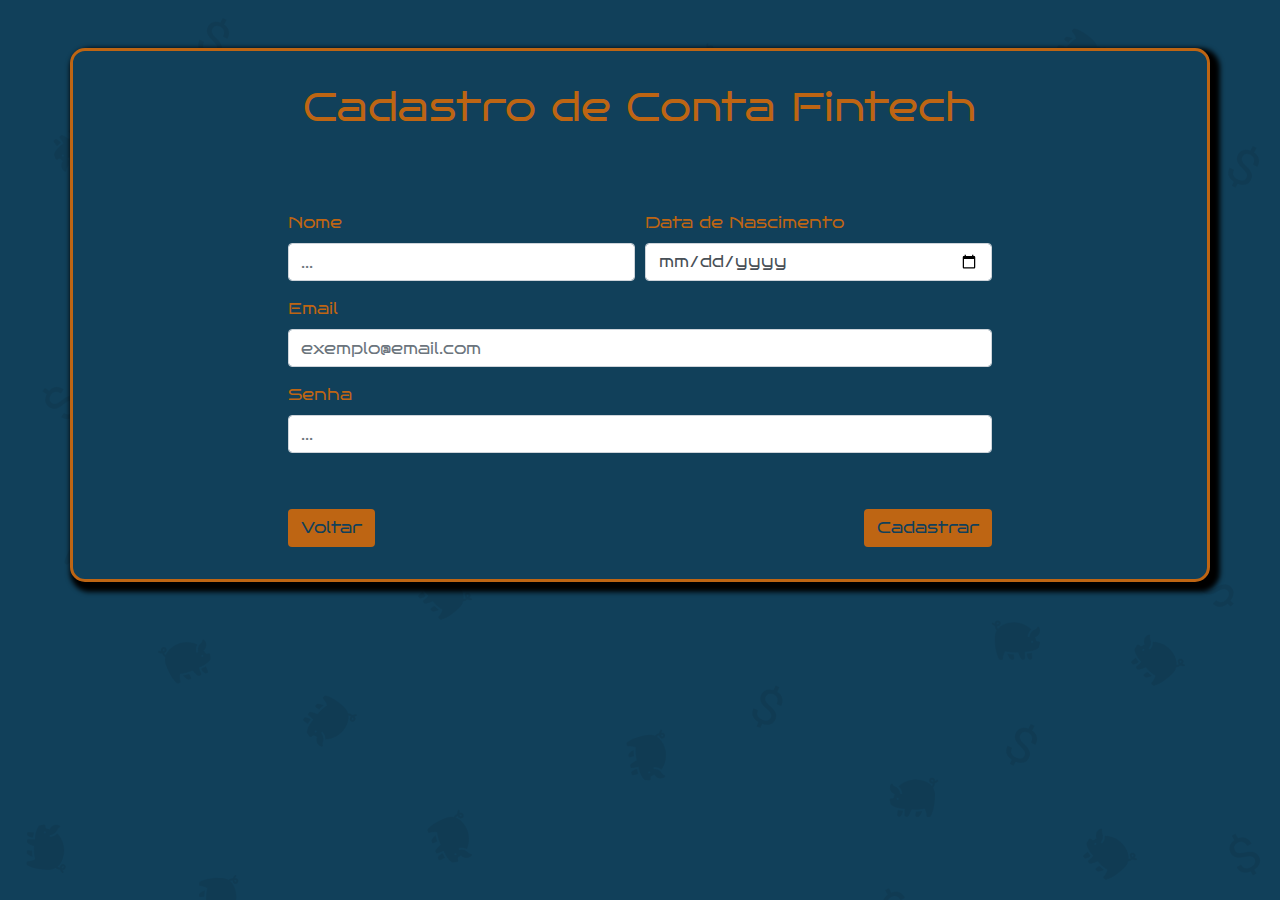
<file: View/assets/pages/cadastro.html>
<!DOCTYPE html>
<html lang="pt-BR">
<head>
    <meta charset="UTF-8">
    <meta name="viewport" content="width=device-width, initial-scale=1.0">
    <title>Carteira Digital</title>
    <link href="https://stackpath.bootstrapcdn.com/bootstrap/4.5.2/css/bootstrap.min.css" rel="stylesheet">
    <link rel="preconnect" href="https://fonts.googleapis.com">
    <link rel="preconnect" href="https://fonts.gstatic.com" crossorigin>
    <link href="https://fonts.googleapis.com/css2?family=Bruno+Ace&display=swap" rel="stylesheet">
    <link rel="stylesheet" href="https://cdnjs.cloudflare.com/ajax/libs/font-awesome/6.5.2/css/all.min.css" integrity="sha512-SnH5WK+bZxgPHs44uWIX+LLJAJ9/2PkPKZ5QiAj6Ta86w+fsb2TkcmfRyVX3pBnMFcV7oQPJkl9QevSCWr3W6A==" crossorigin="anonymous" referrerpolicy="no-referrer" />
    <link rel="stylesheet" href="/View/assets/css/styleCadastro.css">
</head>

<body>
    <div class="container quadroCadastro">
        <div class="row justify-content-center">
            <div class="col-md-8">
                <h2 class="text-center tituloMobile">Cadastro de Conta Fintech</h2>
                <h1 class="text-center tituloDesk">Cadastro de Conta Fintech</h1>
                <form>
                    <div class="form-row">
                        <div class="form-group col-md-6">
                            <label for="nome" class="info">Nome</label>
                            <input type="text" class="form-control" id="nome" placeholder="..." required>
                        </div>
                        <div class="form-group col-md-6">
                            <label for="documento" class="info">Data de Nascimento</label>
                            <input type="date" class="form-control" id="documento" placeholder="DD/MM/AA" required>
                        </div>
                    </div>
                    <div class="form-group">
                        <label for="email" class="info">Email</label>
                        <input type="email" class="form-control" id="email" placeholder="exemplo@email.com">
                    </div>
                    <div class="form-group">
                        <label for="senha" class="info">Senha</label>
                        <input type="password" class="form-control" id="senha" placeholder="..." required>
                    </div>
                    
                    <div class="d-flex justify-content-between mt-4">
                        <button type="button" class="btn botao" onclick="voltar()">Voltar</button>
                        <button type="submit" class="btn botao">Cadastrar</button>
                    </div>
                </form>
            </div>
        </div>
    </div>

<script src="https://code.jquery.com/jquery-3.5.1.slim.min.js"></script>
<script src="https://cdn.jsdelivr.net/npm/@popperjs/core@2.5.2/dist/umd/popper.min.js"></script>
<script src="https://stackpath.bootstrapcdn.com/bootstrap/4.5.2/js/bootstrap.min.js"></script>
<script src="/View/assets/js/cadastro.js" defer></script>
</body>
</html>
</file>
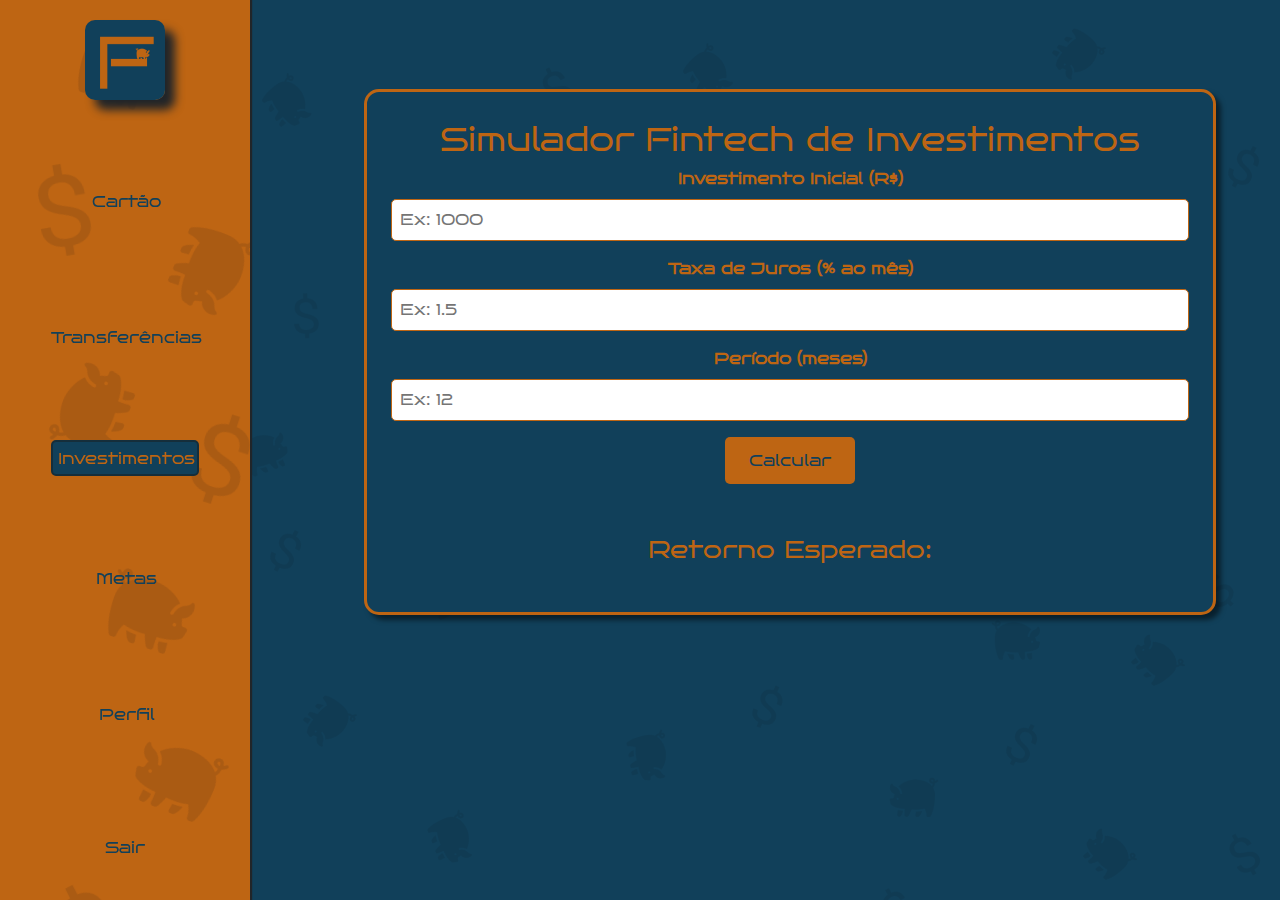
<file: View/assets/pages/investimentos.html>
<!DOCTYPE html>
<html lang="pt-BR">
<head>
    <meta charset="UTF-8">
    <meta name="viewport" content="width=device-width, initial-scale=1.0">
    <title>Investimentos</title>
    <link rel="stylesheet" href="/View/assets/css/bootstrap.min.css">
    <link rel="stylesheet" href="/View/assets/css/styleNav.css">
    <link rel="preconnect" href="https://fonts.googleapis.com">
    <link rel="preconnect" href="https://fonts.gstatic.com" crossorigin>
    <link href="https://fonts.googleapis.com/css2?family=Bruno+Ace&display=swap" rel="stylesheet">
    <link rel="stylesheet" href="https://cdnjs.cloudflare.com/ajax/libs/font-awesome/6.5.2/css/all.min.css" integrity="sha512-SnH5WK+bZxgPHs44uWIX+LLJAJ9/2PkPKZ5QiAj6Ta86w+fsb2TkcmfRyVX3pBnMFcV7oQPJkl9QevSCWr3W6A==" crossorigin="anonymous" referrerpolicy="no-referrer" />
    <link rel="stylesheet" href="/View/assets/css/styleInvestimentos.css">

    <body>

        <header>
            <div class="desktop">
                <nav class="navbar">
                    <img class="logofin img-fluid" src="/View/assets/images/Logo2.png" alt="Logo Fintech">
                    <div class="nav-item">
                        <a class="nav-link" aria-current="page" href="cartao.html" data-page="cartao"> <i class="fa-regular fa-credit-card icones"></i> Cartão</a>
                    </div>
                    <div class="nav-item">
                        <a class="nav-link" href="transferencias.html" data-page="transferencias"><i class="fa-solid fa-money-bill-transfer icones"></i> Transferências</a>
                    </div>
                    <div class="active">
                        <a class="nav-link" href="investimentos.html" data-page="investimentos"><i class="fa-solid fa-money-bill-trend-up icones"></i> Investimentos</a>
                    </div>
                    <div class="nav-item">
                        <a class="nav-link" href="metas.html" data-page="metas"> <i class="fa-solid fa-piggy-bank icones"></i> Metas</a>
                    </div>
                    <div class="nav-item">
                        <a class="nav-link" href="perfil.html" data-page="perfil"><i class="fa-solid fa-user icones"></i> Perfil</a>
                    </div>
                    <div class="nav-item">
                        <a class="nav-link">Sair</a>
                    </div>
                </nav>
            </div>
    
            <div class="mobile">
                <a class="btn menuSandu" data-bs-toggle="offcanvas" href="#offcanvasExample" role="button" aria-controls="offcanvasExample">
                    <i class="fa-solid fa-bars"></i>
                </a>
                <img class="img-fluid logoMobile" src="/View/assets/images/Logo2.png" alt="Logo Fintech">
                  <div class="offcanvas offcanvas-start navMobile" tabindex="-1" id="offcanvasExample" aria-labelledby="offcanvasExampleLabel">
                    <div class="offcanvas-header">
                    <img class="logofin img-fluid" src="/View/assets/images/Logo2.png" alt="Logo Fintech">
                      <button type="button" class="btn-close" data-bs-dismiss="offcanvas" aria-label="Close"></button>
                    </div>
                    <div class="offcanvas-body">
                        <div>
                        <div class="nav-item itemMobile">
                            <a class="nav-link" aria-current="page" href="cartao.html" data-page="cartao"> <i class="fa-regular fa-credit-card icones"></i> Cartão</a>
                        </div>
                        <div class="nav-item itemMobile">
                            <a class="nav-link" href="transferencias.html" data-page="transferencias"><i class="fa-solid fa-money-bill-transfer icones"></i> Transferências</a>
                        </div>
                        <div class="active itemMobile">
                            <a class="nav-link" href="investimentos.html" data-page="investimentos"><i class="fa-solid fa-money-bill-trend-up icones"></i> Investimentos</a>
                        </div>
                        <div class="nav-item itemMobile">
                            <a class="nav-link" href="metas.html" data-page="metas"> <i class="fa-solid fa-piggy-bank icones"></i> Metas</a>
                        </div>
                        <div class="nav-item itemMobile">
                            <a class="nav-link" href="perfil.html" data-page="perfil"><i class="fa-solid fa-user icones"></i> Perfil</a>
                        </div>
                        <div class="nav-item">
                            <a class="nav-link">Sair</a>
                        </div>
                      </div>
                    </div>
                  </div>
            </div>
        </header>

        <div class="conteudo"> 
            <div class="simulador-container">
            <h2>Simulador Fintech de Investimentos</h2>
            <form id="simulador-form">
                <label for="investimento">Investimento Inicial (R$)</label>
                <input type="number" id="investimento" placeholder="Ex: 1000" required>
    
                <label for="taxa-juros">Taxa de Juros (% ao mês)</label>
                <input type="number" id="taxa-juros" placeholder="Ex: 1.5" required>
    
                <label for="periodo">Período (meses)</label>
                <input type="number" id="periodo" placeholder="Ex: 12" required>
    
                <button type="button" onclick="calcularInvestimento()">Calcular</button>
            </form>
            <div id="resultado" class="resultado">
                <p>Retorno Esperado:  <span id="valor-final"></span></p>
            </div>
        </div>
        
    <script src="/View/assets/js/investimentos.js" defer></script></div>
    <script src="/View/assets/js/bootstrap.bundle.min.js"> </script>
    </body>
    
    </html>
</file>
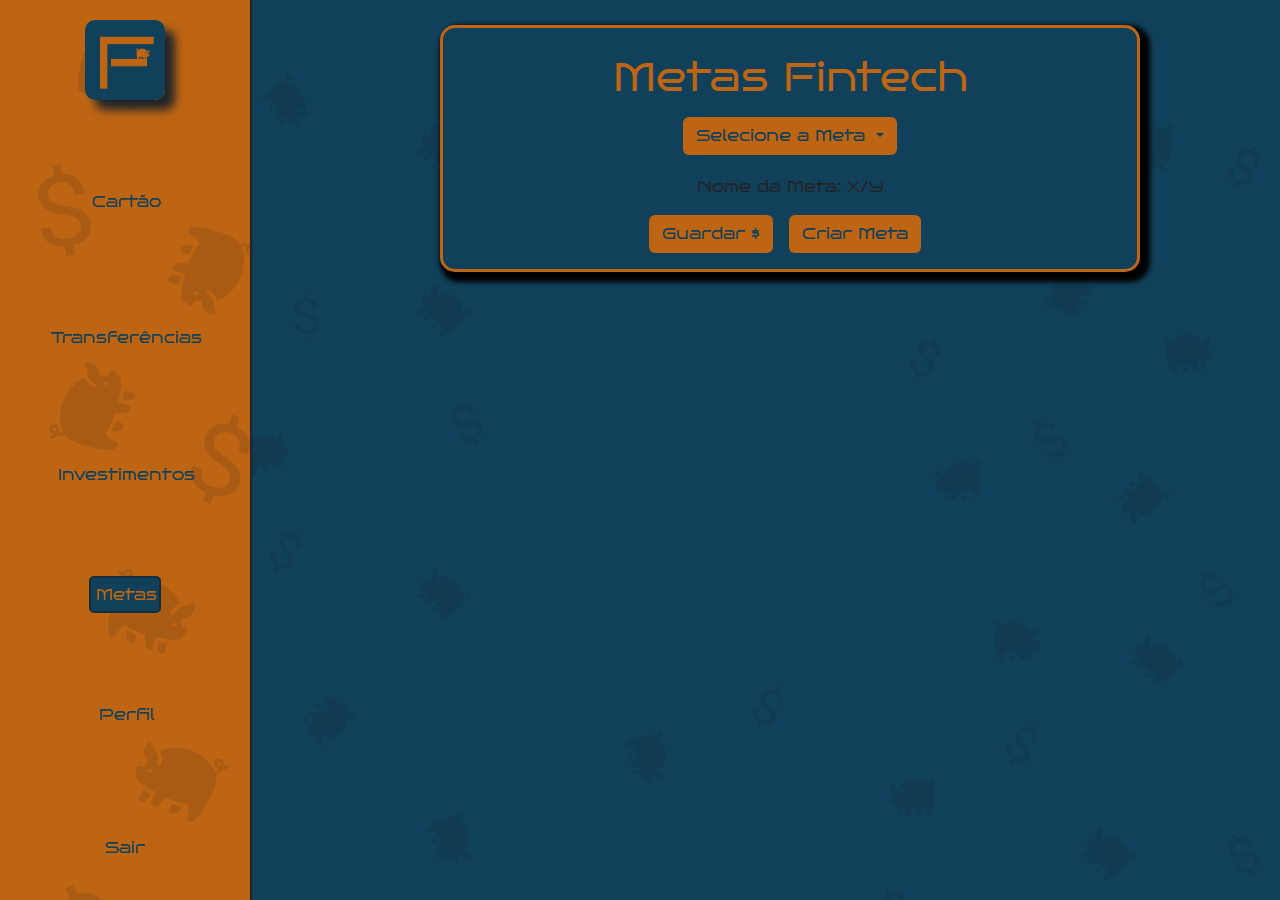
<file: View/assets/pages/metas.html>
<!DOCTYPE html>
<html lang="pt-BR">
<head>
    <meta charset="UTF-8">
    <meta name="viewport" content="width=device-width, initial-scale=1.0">
    <title>Carteira Digital</title>
    <link rel="stylesheet" href="/View/assets/css/bootstrap.min.css">
    <link rel="stylesheet" href="/View/assets/css/styleNav.css">
    <link rel="preconnect" href="https://fonts.googleapis.com">
    <link rel="preconnect" href="https://fonts.gstatic.com" crossorigin>
    <link href="https://fonts.googleapis.com/css2?family=Bruno+Ace&display=swap" rel="stylesheet">
    <link rel="stylesheet" href="https://cdnjs.cloudflare.com/ajax/libs/font-awesome/6.5.2/css/all.min.css" integrity="sha512-SnH5WK+bZxgPHs44uWIX+LLJAJ9/2PkPKZ5QiAj6Ta86w+fsb2TkcmfRyVX3pBnMFcV7oQPJkl9QevSCWr3W6A==" crossorigin="anonymous" referrerpolicy="no-referrer" />
    <link rel="stylesheet" href="/View/assets/css/styleMetas.css">
</head>


<body>
    <header>
        <div class="desktop">
            <nav class="navbar">
                <img class="logofin img-fluid" src="/View/assets/images/Logo2.png" alt="Logo Fintech">
                <div class="nav-item">
                    <a class="nav-link" aria-current="page" href="cartao.html" data-page="cartao"> <i class="fa-regular fa-credit-card icones"></i> Cartão</a>
                </div>
                <div class="nav-item">
                    <a class="nav-link" href="transferencias.html" data-page="transferencias"><i class="fa-solid fa-money-bill-transfer icones"></i> Transferências</a>
                </div>
                <div class="nav-item">
                    <a class="nav-link" href="investimentos.html" data-page="investimentos"><i class="fa-solid fa-money-bill-trend-up icones"></i> Investimentos</a>
                </div>
                <div class="active">
                    <a class="nav-link" href="metas.html" data-page="metas"> <i class="fa-solid fa-piggy-bank icones"></i> Metas</a>
                </div>
                <div class="nav-item">
                    <a class="nav-link" href="perfil.html" data-page="perfil"><i class="fa-solid fa-user icones"></i> Perfil</a>
                </div>
                <div class="nav-item">
                    <a class="nav-link">Sair</a>
                </div>
            </nav>
        </div>

        <div class="mobile">
            <a class="btn menuSandu" data-bs-toggle="offcanvas" href="#offcanvasExample" role="button" aria-controls="offcanvasExample">
                <i class="fa-solid fa-bars"></i>
            </a>
            <img class="img-fluid logoMobile" src="/View/assets/images/Logo2.png" alt="Logo Fintech">
              <div class="offcanvas offcanvas-start navMobile" tabindex="-1" id="offcanvasExample" aria-labelledby="offcanvasExampleLabel">
                <div class="offcanvas-header">
                <img class="logofin img-fluid" src="/View/assets/images/Logo2.png" alt="Logo Fintech">
                  <button type="button" class="btn-close" data-bs-dismiss="offcanvas" aria-label="Close"></button>
                </div>
                <div class="offcanvas-body">
                    <div>
                    <div class="nav-item itemMobile">
                        <a class="nav-link" aria-current="page" href="cartao.html" data-page="cartao"> <i class="fa-regular fa-credit-card icones"></i> Cartão</a>
                    </div>
                    <div class="nav-item itemMobile">
                        <a class="nav-link" href="transferencias.html" data-page="transferencias"><i class="fa-solid fa-money-bill-transfer icones"></i> Transferências</a>
                    </div>
                    <div class="nav-item itemMobile">
                        <a class="nav-link" href="investimentos.html" data-page="investimentos"><i class="fa-solid fa-money-bill-trend-up icones"></i> Investimentos</a>
                    </div>
                    <div class="active itemMobile">
                        <a class="nav-link" href="metas.html" data-page="metas"> <i class="fa-solid fa-piggy-bank icones"></i> Metas</a>
                    </div>
                    <div class="nav-item itemMobile">
                        <a class="nav-link" href="perfil.html" data-page="perfil"><i class="fa-solid fa-user icones"></i> Perfil</a>
                    </div>
                    <div class="nav-item">
                        <a class="nav-link">Sair</a>
                    </div>
                  </div>
                </div>
              </div>
        </div>
    </header>

    <div class="conteudo">
        <div class="container-fluid d-flex justify-content-center align-items-center">
            <div class="goal-container text-center container-fluid">
                <!-- Título -->
                <h1 class="mb-3 titulo">Metas Fintech</h1>
        
                <!-- Dropdown de Metas -->
                <div class="dropdown mb-3">
                    <button class="btn botaoPadrao dropdown-toggle" type="button" id="metaDropdown" data-bs-toggle="dropdown" aria-expanded="false">
                        Selecione a Meta
                    </button>
                    <ul class="dropdown-menu menuMeta" aria-labelledby="metaDropdown" id="metaList">
                        <!-- Itens de meta adicionados dinamicamente -->
                    </ul>
                </div>
        
                <!-- Espaço para a Imagem -->
                <div class="goal-image" id="goalImageContainer"></div>
        
                <!-- Meta Atual -->
                <div class="metaNum">
                    <p id="goalStatus">Nome da Meta: X/Y</p>
                </div>
        
                <!-- Botão Guardar $ (abre o modal) -->
                <button class="btn botaoPadrao botaoInf" data-bs-toggle="modal" data-bs-target="#addMoneyModal">Guardar $</button>
        
                <!-- Botão Criar Meta (abre o modal) -->
                <button class="btn botaoPadrao botaoInf" data-bs-toggle="modal" data-bs-target="#createGoalModal">Criar Meta</button>
            </div>
        </div>
        
        <!-- Modal para Adicionar Dinheiro -->
        <div class="modal fade" id="addMoneyModal" tabindex="-1" aria-labelledby="addMoneyModalLabel" aria-hidden="true">
            <div class="modal-dialog">
                <div class="modal-content">
                    <div class="modal-header">
                        <h5 class="modal-title" id="addMoneyModalLabel">Adicionar Valor</h5>
                        <button type="button" class="btn-close" data-bs-dismiss="modal" aria-label="Close"></button>
                    </div>
                    <div class="modal-body">
                        <input type="number" class="form-control" id="addAmount" placeholder="Digite o valor" min="0">
                    </div>
                    <div class="modal-footer">
                        <button type="button" class="btn botaoPadrao" onclick="addMoney()">Adicionar</button>
                        <button type="button" class="btn botaoPadrao" data-bs-dismiss="modal">Fechar</button>
                    </div>
                </div>
            </div>
        </div>
        
        <!-- Modal para Criar Meta -->
        <div class="modal fade" id="createGoalModal" tabindex="-1" aria-labelledby="createGoalModalLabel" aria-hidden="true">
            <div class="modal-dialog">
                <div class="modal-content">
                    <div class="modal-header">
                        <h5 class="modal-title" id="createGoalModalLabel">Criar Meta</h5>
                        <button type="button" class="btn-close" data-bs-dismiss="modal" aria-label="Close"></button>
                    </div>
                    <div class="modal-body">
                        <input type="text" class="form-control mb-3" id="goalName" placeholder="Nome da Meta">
                        <input type="number" class="form-control" id="goalValue" placeholder="Valor da Meta" min="1">
                    </div>
                    <div class="modal-footer">
                        <button type="button" class="btn botaoPadrao" onclick="createGoal()">Criar</button>
                        <button type="button" class="btn botaoPadrao" data-bs-dismiss="modal">Fechar</button>
                    </div>
                </div>
            </div>
        </div>
    </div>

    <div class="modal fade" id="notificationModal" tabindex="-1" aria-labelledby="notificationModalLabel" aria-hidden="true">
        <div class="modal-dialog">
            <div class="modal-content">
                <div class="modal-header">
                    <h5 class="modal-title" id="notificationModalLabel">Notificação</h5>
                    <button type="button" class="btn-close" data-bs-dismiss="modal" aria-label="Close"></button>
                </div>
                <div class="modal-body metacriada">
                    Meta Criada!
                </div>
                <div class="modal-footer">
                    <button type="button" class="btn botaoPadrao" data-bs-dismiss="modal">Fechar</button>
                </div>
            </div>
        </div>
    </div>

    <div class="modal fade" id="goalCompletedModal" tabindex="-1" aria-labelledby="goalCompletedModalLabel" aria-hidden="true">
        <div class="modal-dialog">
            <div class="modal-content">
                <div class="modal-header">
                    <h5 class="modal-title" id="goalCompletedModalLabel">Parabéns!</h5>
                    <button type="button" class="btn-close" data-bs-dismiss="modal" aria-label="Close"></button>
                </div>
                <div class="modal-body sucesso">
                    Parabéns! Você concluiu a Meta!!!!! 
                </div>
                <div class="modal-footer">
                    <button type="button" class="btn botaoPadrao" onclick="concludeGoal()">Concluir Meta</button>
                </div>
            </div>
        </div>
    </div>




<script src="/View/assets/js/bootstrap.bundle.min.js" defer></script>
<script src="/View/assets/js/meta.js"></script>
</body>

</html>
</file>
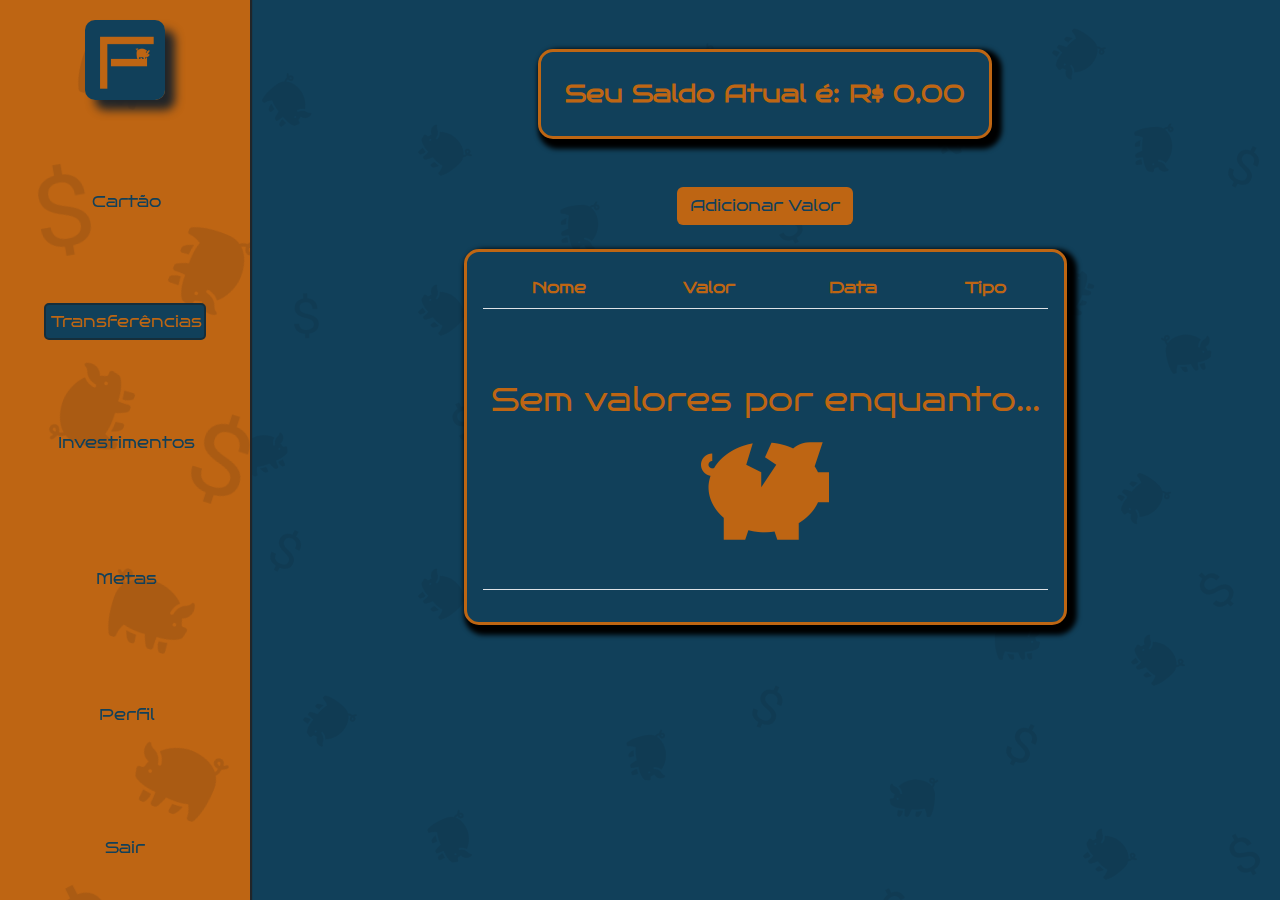
<file: View/assets/pages/transferencias.html>
<!DOCTYPE html>
<html lang="pt-BR">
<head>
    <meta charset="UTF-8">
    <meta name="viewport" content="width=device-width, initial-scale=1.0">
    <title>Carteira Digital</title>
    <link rel="stylesheet" href="/View/assets/css/bootstrap.min.css">
    <link rel="stylesheet" href="/View/assets/css/styleNav.css">
    <link rel="preconnect" href="https://fonts.googleapis.com">
    <link rel="preconnect" href="https://fonts.gstatic.com" crossorigin>
    <link href="https://fonts.googleapis.com/css2?family=Bruno+Ace&display=swap" rel="stylesheet">
    <link rel="stylesheet" href="https://cdnjs.cloudflare.com/ajax/libs/font-awesome/6.5.2/css/all.min.css" integrity="sha512-SnH5WK+bZxgPHs44uWIX+LLJAJ9/2PkPKZ5QiAj6Ta86w+fsb2TkcmfRyVX3pBnMFcV7oQPJkl9QevSCWr3W6A==" crossorigin="anonymous" referrerpolicy="no-referrer" />
    <link rel="stylesheet" href="/View/assets/css/styleTransferencias.css">
</head>


<body>
    <header>
        <div class="desktop">
            <nav class="navbar">
                <img class="logofin img-fluid" src="/View/assets/images/Logo2.png" alt="Logo Fintech">
                <div class="nav-item">
                    <a class="nav-link" href="cartao.html" data-page="cartao"> <i class="fa-regular fa-credit-card icones"></i> Cartão</a>
                </div>
                <div class="active">
                    <a class="nav-link" href="transferencias.html" data-page="transferencias"><i class="fa-solid fa-money-bill-transfer icones"></i> Transferências</a>
                </div>
                <div class="nav-item">
                    <a class="nav-link" href="investimentos.html" data-page="investimentos"><i class="fa-solid fa-money-bill-trend-up icones"></i> Investimentos</a>
                </div>
                <div class="nav-item">
                    <a class="nav-link" href="metas.html" data-page="metas"> <i class="fa-solid fa-piggy-bank icones"></i> Metas</a>
                </div>
                <div class="nav-item">
                    <a class="nav-link" href="perfil.html" data-page="perfil"><i class="fa-solid fa-user icones"></i> Perfil</a>
                </div>
                <div class="nav-item">
                    <a class="nav-link">Sair</a>
                </div>
            </nav>
        </div>

        <div class="mobile">
            <a class="btn menuSandu" data-bs-toggle="offcanvas" href="#offcanvasExample" role="button" aria-controls="offcanvasExample">
                <i class="fa-solid fa-bars"></i>
            </a>
            <img class="img-fluid logoMobile" src="/View/assets/images/Logo2.png" alt="Logo Fintech">
              <div class="offcanvas offcanvas-start navMobile" tabindex="-1" id="offcanvasExample" aria-labelledby="offcanvasExampleLabel">
                <div class="offcanvas-header">
                <img class="logofin img-fluid" src="/View/assets/images/Logo2.png" alt="Logo Fintech">
                  <button type="button" class="btn-close" data-bs-dismiss="offcanvas" aria-label="Close"></button>
                </div>
                <div class="offcanvas-body">
                    <div>
                    <div class="nav-item itemMobile">
                        <a class="nav-link"  href="cartao.html" data-page="cartao"> <i class="fa-regular fa-credit-card icones"></i> Cartão</a>
                    </div>
                    <div class="active itemMobile">
                        <a class="nav-link" href="transferencias.html" data-page="transferencias"><i class="fa-solid fa-money-bill-transfer icones"></i> Transferências</a>
                    </div>
                    <div class="nav-item itemMobile">
                        <a class="nav-link" href="investimentos.html" data-page="investimentos"><i class="fa-solid fa-money-bill-trend-up icones"></i> Investimentos</a>
                    </div>
                    <div class="nav-item itemMobile">
                        <a class="nav-link" href="metas.html" data-page="metas"> <i class="fa-solid fa-piggy-bank icones"></i> Metas</a>
                    </div>
                    <div class="nav-item itemMobile">
                        <a class="nav-link" href="perfil.html" data-page="perfil"><i class="fa-solid fa-user icones"></i> Perfil</a>
                    </div>
                    <div class="nav-item">
                        <a class="nav-link">Sair</a>
                    </div>
                  </div>
                </div>
              </div>
        </div>
    </header>

    <div class="conteudo">
        <body class="text-center">

            <div class="container-fluid mt-4">
                <!-- Saldo Atual -->
                <div class="saldo text-center p3">
                    Seu Saldo Atual é: <span id="saldo">R$ 0,00</span>
                </div>
            
                <!-- Botão Adicionar Valor e Tabela -->
                <div class="mt-5">
                    <button class="btn botaoPadrao" data-bs-toggle="modal" data-bs-target="#modalFormulario">Adicionar Valor</button>
                </div>
            
                <!-- Modal Formulário -->
                <div class="modal fade" id="modalFormulario" tabindex="-1" aria-labelledby="modalFormularioLabel" aria-hidden="true">
                    <div class="modal-dialog modalTrans">
                        <div class="modal-content">
                            <div class="modal-header">
                                <h5 class="modal-title textoForm" id="modalFormularioLabel">Adicionar Transferência</h5>
                                <button type="button" class="btn-close" data-bs-dismiss="modal" aria-label="Close"></button>
                            </div>
                            <div class="modal-body">
                                <form id="formularioTransferencia">
                                    <div class="mb-3">
                                        <label for="nome" class="form-label textoForm">Nome na Transferência</label>
                                        <input type="text" class="form-control" id="nome" placeholder="Ex:Mercado, Salário, Pix...">
                                    </div>
                                    <div class="mb-3">
                                        <label for="valor" class="form-label textoForm">Valor</label>
                                        <input type="number" class="form-control" id="valor" step="0.01" placeholder="R$" required>
                                    </div>
                                    <div class="mb-3">
                                        <label for="data" class="form-label textoForm">Data</label>
                                        <input type="date" class="form-control" id="data" required>
                                    </div>
                                    <div class="mb-3">
                                        <label for="tipo" class="form-label textoForm">Tipo</label>
                                        <select class="form-select" id="tipo" required>
                                            <option class="opcao" value="recebimento">Recebimento</option>
                                            <option class="opcao" value="pagamento">Pagamento</option>
                                        </select>
                                    </div>
                                    <div class="text-success" id="mensagemSucesso" style="display: none;">Valor Adicionado com Sucesso!</div>
                                </form>
                            </div>
                            <div class="modal-footer">
                                <button type="button" class="btn botaoPadrao" onclick="adicionarTransferencia()">Adicionar</button>
                                <button type="button" class="btn botaoPadrao" data-bs-dismiss="modal">Fechar</button>
                            </div>
                        </div>
                    </div>
                </div>
            
                <!-- Tabela de Transferências -->
                <div class="mt-4 divTabela text-center">
                    <table class="table corpoTabela">
                        <thead class="cabecalho">
                            <tr>
                                <th class="coluna">Nome</th>
                                <th class="coluna">Valor</th>
                                <th class="coluna">Data</th>
                                <th class="coluna">Tipo</th>
                            </tr>
                        </thead>
                        <tbody id="tabelaTransferencias">
                            <tr id="mensagemVazia">
                                <td colspan="4" class="mensagem-vazia coluna">
                                    <h2 class="semVal">Sem valores por enquanto...</h2>
                                    <img src="/View/assets/images/porquinhoQuebrado.png" alt="Cofrinho Quebrado" class="cofrinhoQuebrado">
                                </td>
                            </tr>
                        </tbody>
                    </table>
                </div>
            </div>
            
    </div>




<script src="/View/assets/js/bootstrap.bundle.min.js" defer></script>
<script src="/View/assets/js/transferencias.js"></script>
</body>

</html>
</file>
<file: View/assets/css/styleCadastro.css>
:root {
    --bluef: #11405A;
    --orangef: #BE6513;
    --bluefd: #152e3b
}

body {
    background-image: url('../images/Background.png');
    background-attachment: fixed;
    font-family: "Bruno Ace", sans-serif;
    font-weight: 400;
    font-style: normal;
}

.quadroCadastro{
    border: 3px solid var(--orangef);
    border-radius: 15px;
    box-shadow: 5px 5px 5px 5px #000;
    background-color: #11405A;
    padding: 2em;
    margin-top: 2em;
    margin-bottom: 2em;
}
.tituloMobile{
    margin-bottom: 2em;
    color: #BE6513;
}

.tituloDesk{
    margin-bottom: 2em;
    color: #BE6513;
}
.info{
    color: #BE6513;
}

.quadroCadastro:hover{
    box-shadow: 10px 10px 10px 10px #000;
}

.botao{
    color: #11405A;
    background-color: var(--orangef);
    margin-top: 2em;
}

.botao:hover{
    color: #BE6513;
    background-color: #11405A;
    border: 2px solid var(--orangef);
    text-decoration: underline;
}

.alert-success {
    color: #155724;
    background-color: #d4edda;
    border-color: #c3e6cb;
    padding: 10px;
    border-radius: 5px;
    margin-top: 20px;
    text-align: center;
}

@media(max-height: 670px){
    .quadroCadastro{
        margin:auto
    }
}

@media(min-height: 800px){
    .quadroCadastro{
        margin-top: 3em;
    }
}

@media(min-height:1000px){
    .quadroCadastro{
        margin-top: 20vmax;
    }
}

@media(max-width:540px){
    .tituloDesk{
        display: none;
    }
}

@media(min-width:541px){
    .tituloMobile{
        display: none;
    }
}
</file>
<file: View/assets/css/styleNav.css>
:root {
    --bluef: #11405A;
    --orangef: #be6613;
    --bluefd: #152e3b
}



body{
    font-family: "Bruno Ace", sans-serif;
    font-style: normal;;
}


.navbar {
    display: flex;
    flex-direction: column;
    width: 250px;
    background-image:url(/View/assets/images/background2.png);
    padding: 20px;
    position: fixed;
    height: 100%;
    z-index: 1000;
    box-shadow: 1px 1px 1px 1px;
}


.nav-item {
    margin: 15px 0;
}

.nav-item a {
    text-decoration: none;
    color: var(--bluef);
    padding: 5px;
    border-radius: 5px;
}
.nav-item:hover {
    text-decoration: underline;
    color: var(--bluef);
}

.active{
    border: 2px solid var(--bluefd);;
    border-radius: 5px;
    color: var(--orangef);
    background-color: var(--bluef);
    padding: 2px;
}
.active:hover {
    text-decoration: none;
}


@media (max-width: 650px) {
    .desktop {
        display: none;
    }

    .nav-item {
        flex: 1;
    }


    .navMobile {
        background-image:url(/View/assets/images/background2.png);
        padding: 20px 10px;
        position: fixed;
        height: 100%; 
    }

    .itemMobile {
        margin-top: 30px;
        width: fit-content;
    }

    .mobile{
        display: flex;
        justify-content: center; /* Centraliza horizontalmente */
        align-items: center; /* Centraliza verticalmente */
        position: fixed;
        background-image:url(/View/assets/images/background2.png);
        background-size: cover;
        width: 100%;
        height: 70px;
        z-index: 1000;
        padding: 10px;
    }

    .logoMobile{
        height: 90%; 
        width: auto; 
        border-radius: 10px;
        margin-right: 0; /* Centraliza horizontalmente */
    }


    .menuSandu{
        font-size: 2em;
        color: #11405A;
        margin-right: auto;
    }

    .itemMobile {
        margin-top: 30px;
        width: fit-content;
    }


}

@media (min-width: 651px){
    .mobile{
        display: none;
    }
    }

.logofin {
    width: 5em;    
    border-radius: 10px;
    box-shadow: 10px 10px 10px;
    
    }

    .icones{
        font-size: 1.2em;
        margin-right: 3px;
    }
    
    @media(min-width:651px){
        .conteudo{
            margin-right: 10vmax;
            margin-left: 10vmax;
            padding-left: 300px;
        }
    }
</file>
<file: View/assets/css/styleInvestimentos.css>
:root {
    --bluef: #11405A;
    --orangef: #BE6513;
    --bluefd: #152e3b;
}



body{
    background-image: url(/View/assets/images/Background.png);
}

.conteudo{
    padding-top:25px;
    margin-left: 5vmax;
    margin-right: 5vmax;
}
.simulador-container {
    text-align: center;
    border: 3px solid var(--orangef);
    border-radius: 15px;
    background-color: var(--bluef);
    box-shadow: 5px 5px 5px rgba(0, 0, 0, 0.5);
    margin-bottom: 1em;
    padding: 1.5em;
    transition: box-shadow 0.3s ease, border 0.3s ease;
}

.simulador-container:hover {
    box-shadow: 8px 8px 10px rgba(0, 0, 0, 0.6);
}

.simulador-container h2 {
    color: var(--orangef);
    margin-top: 5px;
}

#simulador-form label {
    color: var(--orangef);
    font-weight: bold;
    display: block;
    margin-bottom: 0.5em;
}

#simulador-form input {
    width: 100%;
    padding: 0.5em;
    margin-bottom: 1em;
    border: 1px solid var(--orangef);
    border-radius: 5px;
}

#simulador-form button {
    padding: 0.7em 1.5em;
    border: none;
    border-radius: 5px;
    cursor: pointer;
    transition: background-color 0.3s;
    background-color: #BE6513;
    color: #11405A;
}

#simulador-form button:hover {
    background-color: #11405A;
    border-style: solid;
    border-color: #BE6513;
    color: #BE6513;
    text-decoration: underline;
}

.resultado p {
    font-size: 1.5em;
    color: var(--orangef);
    text-align: center;
    margin-bottom: 20px;
    margin-top: 2em;
}


@media (max-width: 650px) {
    .simulador-container {
        padding: 1em;
    }
    .conteudo{
        padding-top: 100px;
    }
}

@media(min-width:750px){
    .simulador-container{
        margin-top: 5vmax !important;
    }
}

@media(min-height:1024px){
    .simulador-container{
        margin-top: 10vmax !important;
    }
}
</file>
<file: View/assets/css/styleMetas.css>
:root {
    --bluef: #11405A;
    --orangef: #be6613;
    --bluefd: #152e3b
}

body{
    background-image: url(/View/assets/images/Background.png);
}

.conteudo{
    padding-top: 25px;
}

@media (max-width: 650px) {
    .conteudo{
        padding-top: 150px;
    }
    .porquinhos{
        min-height: 30vmax;
    }
}

@media (min-width: 651px) {
    .conteudo{
        margin-right: 10vmax;
        margin-left: 10vmax;
        padding-left: 300px;
    }
}

@media (min-height: 1000px){
    .goal-container{
        min-width: 40vmax;
        margin-top: 150px;
        min-height: 60vmax;
    }
    .porquinhos{
        min-height: 42vmax;
    }
    .metaNum{
        margin-top: 15vmax;
    }
}

.goal-container {
    border: 3px solid var(--orangef);
    border-radius: 15px;
    box-shadow: 5px 5px 5px 5px #000;
    background-color: #11405A;
}

.goal-image {
    max-height: 30vmax;
    margin: 20px 0;
}

.porquinhos{
    height: 25vmax;
    background-color: var(--bluefd);
    border: solid 2px var(--orangef);
    border-radius: 15px;
}

.botaoPadrao:hover{
    background-color: #11405A;
    border-style: solid;
    border-color: #BE6513;
    color: #BE6513;
    text-decoration: underline;
}

.botaoPadrao{
    background-color: #BE6513;
    color: #11405A;
}

.botaoInf{
    margin-bottom: 1em;
    margin-right: 10px;
}

.titulo{
    color: #BE6513;
    margin-top: 25px;
    margin-bottom: 50px;
}

.lixinho{
    color: #BE6513;
}
.lixinho:hover{
    color: red;
}

.metacriada{
    color: green;
}

.sucesso{
    color: green;
}
.menuMeta{
    background-color: #152e3b;
    border-style:solid 3px ;
    border-color: #BE6513;
    }

    .itemMeta{
        color: #BE6513;
    }
    
    .itemMeta:hover{
        background-color: #152e3b;
        color: white;
        text-decoration: underline;
    }
</file>
<file: View/assets/css/styleTransferencias.css>
:root {
    --bluef: #11405A;
    --orangef: #be6613;
    --bluefd: #152e3b
}

body{
    background-image: url(/View/assets/images/Background.png);
}

.conteudo{
    padding-top: 25px;
}

@media (max-width: 650px) {
    .conteudo{
        padding-top: 100px;
    }
    .table tbody tr.pagamento td {
        color: red;
        background-color: #11405A;
        font-size: 10px;
    }
    .table tbody tr.recebimento td {
        color: green;
        background-color: #11405A;
        font-size: 10px;
    }
    .modalTrans{
        max-width: 300px;
    }
    .divTabela{
        padding: 4px !important;
    }
    .coluna{
        font-size: 11px;
    }

}

@media (min-width: 651px) {
    .conteudo{
        padding-top: 25px;
        padding-left: 250px !important;
        margin: 0 auto !important;
        max-width: 80vmax; /* ou outro valor adequado */
    }
}


.saldo {
    font-size: 1.5rem;
    font-weight: bold;
    text-align: center;
    border: 3px solid var(--orangef);
    width: fit-content;
    align-items: center;
    justify-content: center;
    margin: auto;
    padding: 1em;
    background-color: #11405A;
    border-radius: 15px;
    box-shadow: 5px 5px 5px 5px #000;
    color: #be6613;
}
.table tbody tr.pagamento td {
    color: red;
    background-color: #11405A;
}
.table tbody tr.recebimento td {
    color: green;
    background-color: #11405A;
}
.mensagem-vazia {
    text-align: center;
}

.botaoPadrao:hover{
    background-color: #11405A;
    border-style: solid;
    border-color: #BE6513;
    color: #BE6513;
    text-decoration: underline;
}

.botaoPadrao{
    background-color: #BE6513;
    color: #11405A;
}

.textoForm{
    color: #11405A;
}

.coluna{
    background-color: #11405A !important;
    color: #BE6513 !important;
}
.semVal{
    color: #BE6513;
    margin-top: 5vmax;
}

.divTabela{
    border: 3px solid var(--orangef);
    width: fit-content;
    align-items: center;
    justify-content: center;
    margin: auto;
    padding: 1em;
    background-color: #11405A;
    border-radius: 15px;
    box-shadow: 5px 5px 5px 5px #000;
}

.valorTabela{
    background-color: #11405A !important;
}

@media (min-height: 1100px){
    .saldo{
        margin-bottom: 10vmax;
    }
}

.cofrinhoQuebrado{
    height: 10vmax;
    margin-bottom: 2vmax;
}
</file>
